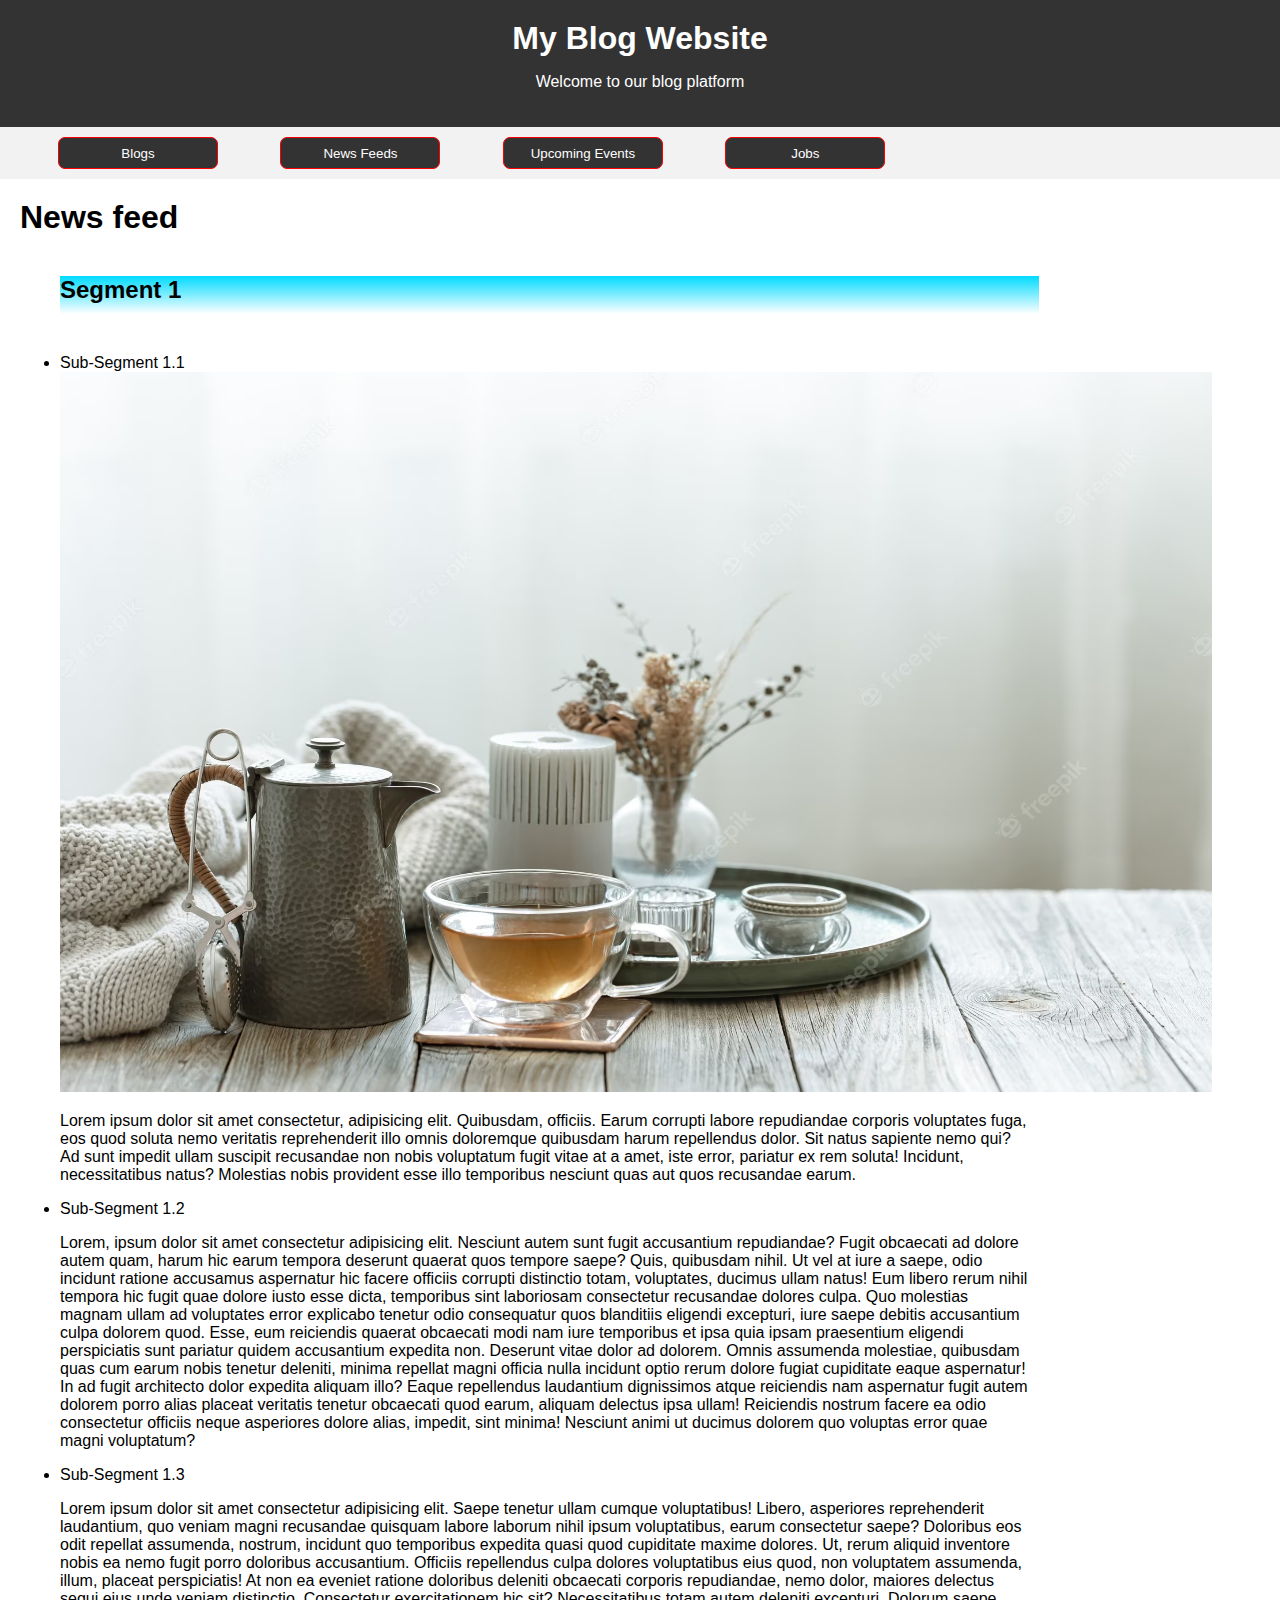
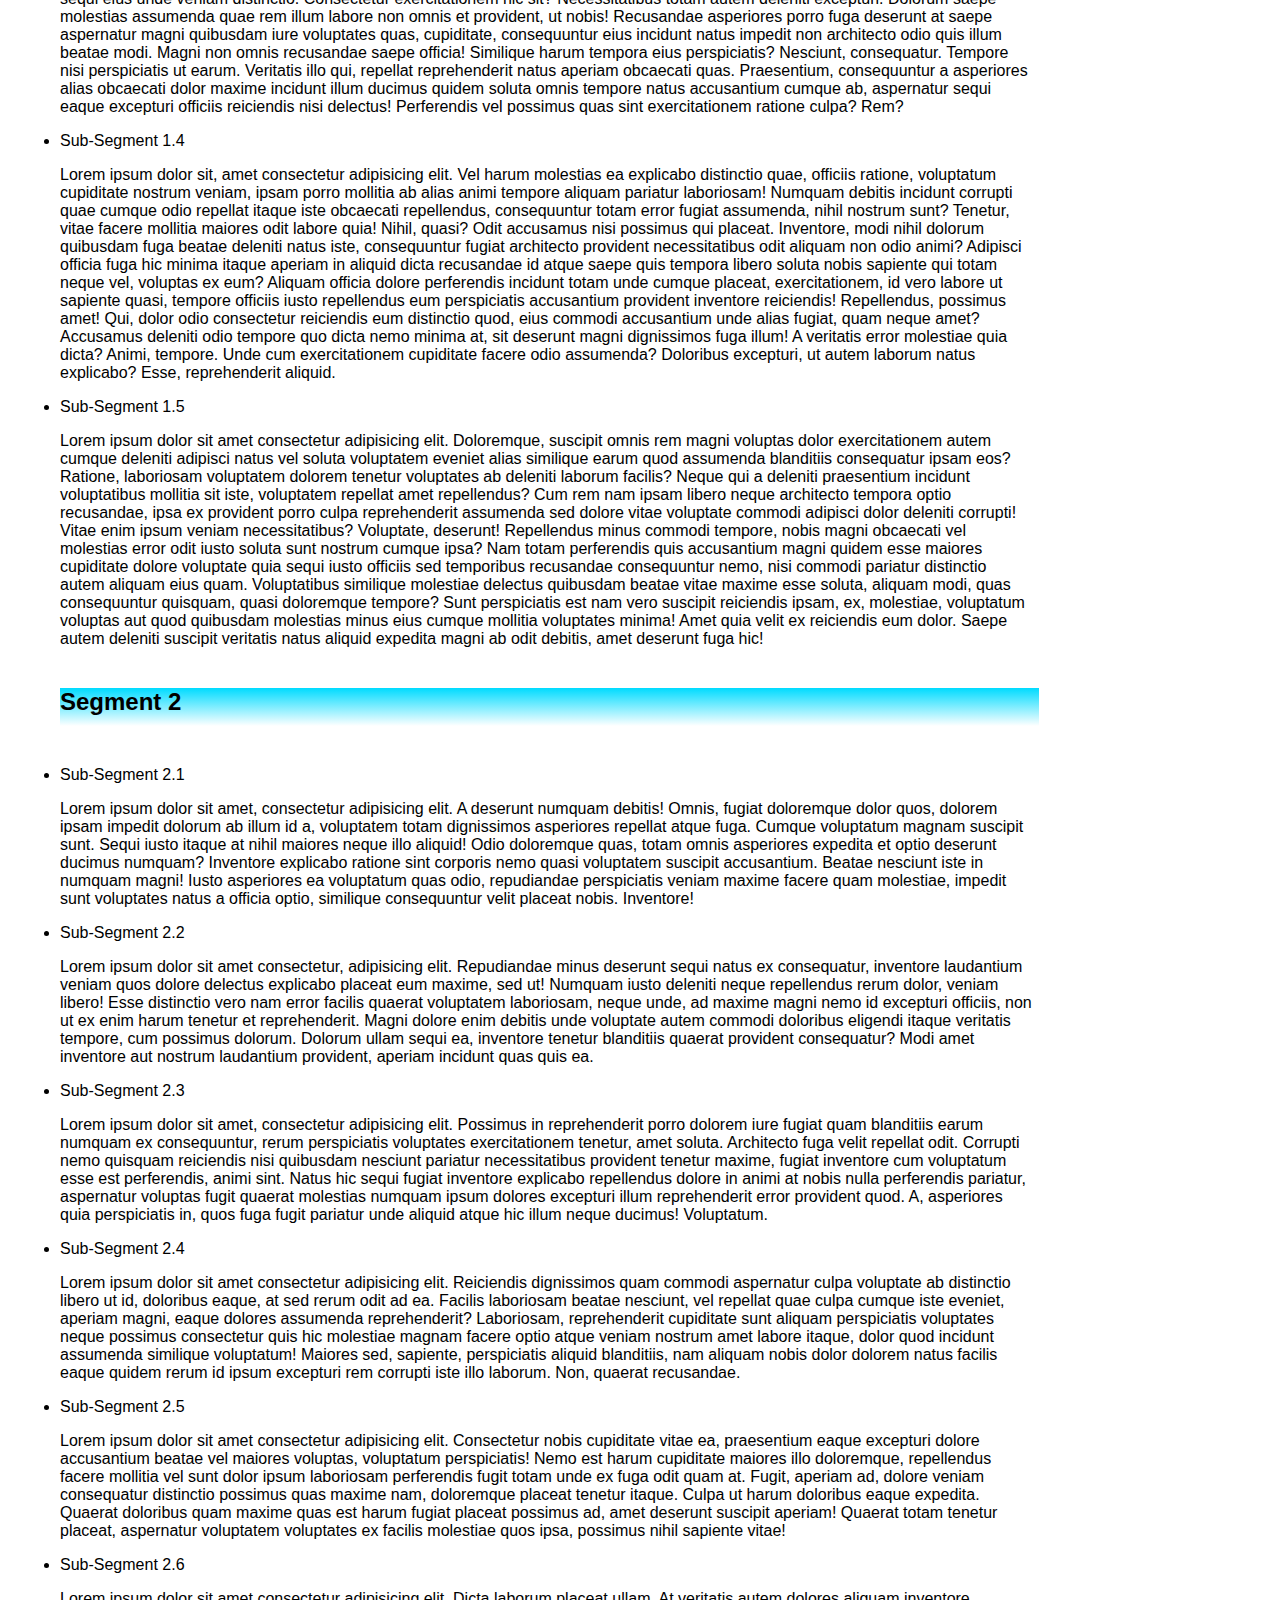
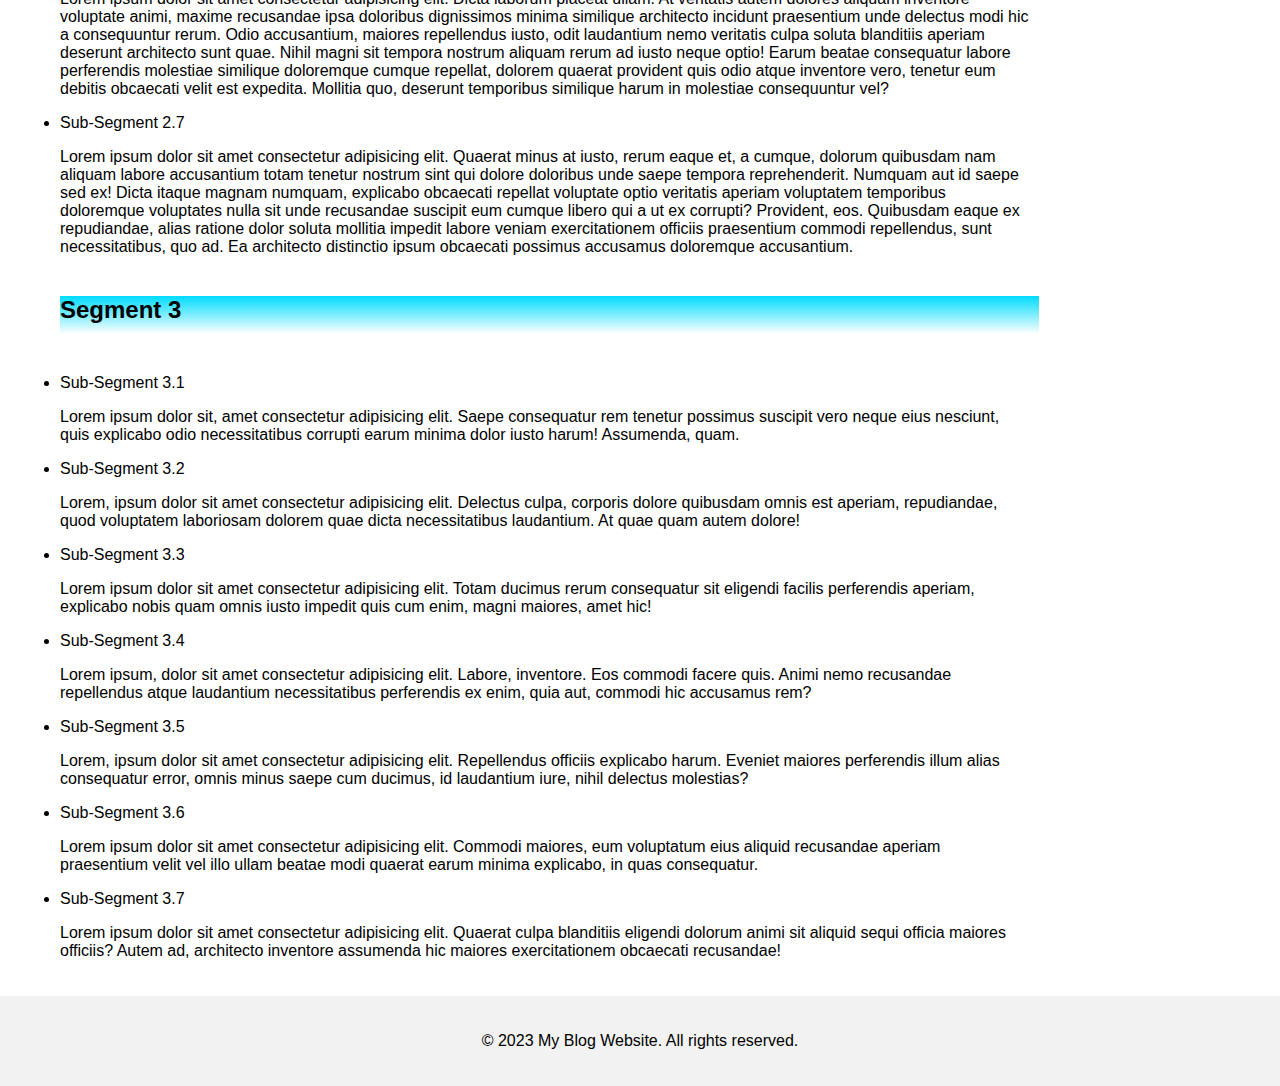
<file: index.html>
<!DOCTYPE html>
<html>

<head>
  <link rel="stylesheet" href="style.css">
  <title>My Blog Website</title>
  <style>
    /* Add your CSS styles here */

    body {
      font-family: Arial, sans-serif;
      margin: 0;
      padding: 0;
    }

    header {
      background-color: #333;
      color: #fff;
      padding: 20px;
      text-align: center;
    }

    h1 {
      margin: 0;
    }

    nav {
      background-color: #f2f2f2;
      padding: 10px;
    }

    nav ul {
      list-style-type: none;
      margin: 0;
      padding: 0;
    }

    nav ul li {
      display: inline;
      margin-right: 10px;
    }

    section {
      padding: 20px;
    }

    .segment {
      width: 33.33%;
    }

    .segment h2 {
      padding-bottom: 10px;
      background-image: linear-gradient(#00dbff, white);
      width: 237%;
      margin: 40px 40px;

    }

    .sub-segment {
      margin-bottom: 10px;
    }

    .news-feeds {
      margin-top: 20px;
    }

    .events {
      margin-top: 20px;
    }

    .jobs {
      margin-top: 20px;
    }

    footer {
      background-color: #f2f2f2;
      padding: 20px;
      text-align: center;
    }

    nav ul li button {
      text-decoration: none;
      list-style: none;
      color: transparent;
      border: 1px solid red;
      border-radius: 7px;
      width: 10rem;
      height: 2rem;
      margin-left: 3rem;
      background-color: #333;
    }

    nav ul li button :hover {
      color: blue;
      cursor: pointer;
      font-weight: 600;
    }

    nav ul li a {
      color: white;
      list-style: none;
      text-decoration: none;
    }
  </style>
</head>

<body>
  <header>
    <h1>My Blog Website</h1>
    <p>Welcome to our blog platform</p>
  </header>

  <nav>
    <ul>
      <li><button><a href="#blogs">Blogs</a></button></li>
      <li><button><a href="#news-feeds">News Feeds</a></button></li>
      <li><button><a href="upcoming events.html">Upcoming Events</a></button></li>
      <li><button><a href="jobs.html">Jobs</a></button></li>
    </ul>
  </nav>

  <section id="blogs">
    <h1>News feed</h1>
    <div class="segment">
      <h2>Segment 1</h2>
      <ul>
        <li class="sub-segment">Sub-Segment 1.1
          <img src="tea table.jpg" alt="">
          <p>Lorem ipsum dolor sit amet consectetur, adipisicing elit. Quibusdam, officiis. Earum corrupti labore
            repudiandae corporis voluptates fuga, eos quod soluta nemo veritatis reprehenderit illo omnis doloremque
            quibusdam harum repellendus dolor. Sit natus sapiente nemo qui? Ad sunt impedit ullam suscipit recusandae
            non nobis voluptatum fugit vitae at a amet, iste error, pariatur ex rem soluta! Incidunt, necessitatibus
            natus? Molestias nobis provident esse illo temporibus nesciunt quas aut quos recusandae earum.</p>
        </li>
        <li class="sub-segment">Sub-Segment 1.2
          <p>Lorem, ipsum dolor sit amet consectetur adipisicing elit. Nesciunt autem sunt fugit accusantium
            repudiandae? Fugit obcaecati ad dolore autem quam, harum hic earum tempora deserunt quaerat quos tempore
            saepe? Quis, quibusdam nihil. Ut vel at iure a saepe, odio incidunt ratione accusamus aspernatur hic facere
            officiis corrupti distinctio totam, voluptates, ducimus ullam natus! Eum libero rerum nihil tempora hic
            fugit quae dolore iusto esse dicta, temporibus sint laboriosam consectetur recusandae dolores culpa. Quo
            molestias magnam ullam ad voluptates error explicabo tenetur odio consequatur quos blanditiis eligendi
            excepturi, iure saepe debitis accusantium culpa dolorem quod. Esse, eum reiciendis quaerat obcaecati modi
            nam iure temporibus et ipsa quia ipsam praesentium eligendi perspiciatis sunt pariatur quidem accusantium
            expedita non. Deserunt vitae dolor ad dolorem. Omnis assumenda molestiae, quibusdam quas cum earum nobis
            tenetur deleniti, minima repellat magni officia nulla incidunt optio rerum dolore fugiat cupiditate eaque
            aspernatur! In ad fugit architecto dolor expedita aliquam illo? Eaque repellendus laudantium dignissimos
            atque reiciendis nam aspernatur fugit autem dolorem porro alias placeat veritatis tenetur obcaecati quod
            earum, aliquam delectus ipsa ullam! Reiciendis nostrum facere ea odio consectetur officiis neque asperiores
            dolore alias, impedit, sint minima! Nesciunt animi ut ducimus dolorem quo voluptas error quae magni
            voluptatum?</p>
        </li>
        <li class="sub-segment">Sub-Segment 1.3
          <p>Lorem ipsum dolor sit amet consectetur adipisicing elit. Saepe tenetur ullam cumque voluptatibus! Libero,
            asperiores reprehenderit laudantium, quo veniam magni recusandae quisquam labore laborum nihil ipsum
            voluptatibus, earum consectetur saepe? Doloribus eos odit repellat assumenda, nostrum, incidunt quo
            temporibus expedita quasi quod cupiditate maxime dolores. Ut, rerum aliquid inventore nobis ea nemo fugit
            porro doloribus accusantium. Officiis repellendus culpa dolores voluptatibus eius quod, non voluptatem
            assumenda, illum, placeat perspiciatis! At non ea eveniet ratione doloribus deleniti obcaecati corporis
            repudiandae, nemo dolor, maiores delectus sequi eius unde veniam distinctio. Consectetur exercitationem hic
            sit? Necessitatibus totam autem deleniti excepturi. Dolorum saepe molestias assumenda quae rem illum labore
            non omnis et provident, ut nobis! Recusandae asperiores porro fuga deserunt at saepe aspernatur magni
            quibusdam iure voluptates quas, cupiditate, consequuntur eius incidunt natus impedit non architecto odio
            quis illum beatae modi. Magni non omnis recusandae saepe officia! Similique harum tempora eius perspiciatis?
            Nesciunt, consequatur. Tempore nisi perspiciatis ut earum. Veritatis illo qui, repellat reprehenderit natus
            aperiam obcaecati quas. Praesentium, consequuntur a asperiores alias obcaecati dolor maxime incidunt illum
            ducimus quidem soluta omnis tempore natus accusantium cumque ab, aspernatur sequi eaque excepturi officiis
            reiciendis nisi delectus! Perferendis vel possimus quas sint exercitationem ratione culpa? Rem?</p>
        </li>
        <li class="sub-segment">Sub-Segment 1.4
          <p>Lorem ipsum dolor sit, amet consectetur adipisicing elit. Vel harum molestias ea explicabo distinctio quae,
            officiis ratione, voluptatum cupiditate nostrum veniam, ipsam porro mollitia ab alias animi tempore aliquam
            pariatur laboriosam! Numquam debitis incidunt corrupti quae cumque odio repellat itaque iste obcaecati
            repellendus, consequuntur totam error fugiat assumenda, nihil nostrum sunt? Tenetur, vitae facere mollitia
            maiores odit labore quia! Nihil, quasi? Odit accusamus nisi possimus qui placeat. Inventore, modi nihil
            dolorum quibusdam fuga beatae deleniti natus iste, consequuntur fugiat architecto provident necessitatibus
            odit aliquam non odio animi? Adipisci officia fuga hic minima itaque aperiam in aliquid dicta recusandae id
            atque saepe quis tempora libero soluta nobis sapiente qui totam neque vel, voluptas ex eum? Aliquam officia
            dolore perferendis incidunt totam unde cumque placeat, exercitationem, id vero labore ut sapiente quasi,
            tempore officiis iusto repellendus eum perspiciatis accusantium provident inventore reiciendis! Repellendus,
            possimus amet! Qui, dolor odio consectetur reiciendis eum distinctio quod, eius commodi accusantium unde
            alias fugiat, quam neque amet? Accusamus deleniti odio tempore quo dicta nemo minima at, sit deserunt magni
            dignissimos fuga illum! A veritatis error molestiae quia dicta? Animi, tempore. Unde cum exercitationem
            cupiditate facere odio assumenda? Doloribus excepturi, ut autem laborum natus explicabo? Esse, reprehenderit
            aliquid.</p>
        </li>
        <li class="sub-segment">Sub-Segment 1.5
          <p>Lorem ipsum dolor sit amet consectetur adipisicing elit. Doloremque, suscipit omnis rem magni voluptas
            dolor exercitationem autem cumque deleniti adipisci natus vel soluta voluptatem eveniet alias similique
            earum quod assumenda blanditiis consequatur ipsam eos? Ratione, laboriosam voluptatem dolorem tenetur
            voluptates ab deleniti laborum facilis? Neque qui a deleniti praesentium incidunt voluptatibus mollitia sit
            iste, voluptatem repellat amet repellendus? Cum rem nam ipsam libero neque architecto tempora optio
            recusandae, ipsa ex provident porro culpa reprehenderit assumenda sed dolore vitae voluptate commodi
            adipisci dolor deleniti corrupti! Vitae enim ipsum veniam necessitatibus? Voluptate, deserunt! Repellendus
            minus commodi tempore, nobis magni obcaecati vel molestias error odit iusto soluta sunt nostrum cumque ipsa?
            Nam totam perferendis quis accusantium magni quidem esse maiores cupiditate dolore voluptate quia sequi
            iusto officiis sed temporibus recusandae consequuntur nemo, nisi commodi pariatur distinctio autem aliquam
            eius quam. Voluptatibus similique molestiae delectus quibusdam beatae vitae maxime esse soluta, aliquam
            modi, quas consequuntur quisquam, quasi doloremque tempore? Sunt perspiciatis est nam vero suscipit
            reiciendis ipsam, ex, molestiae, voluptatum voluptas aut quod quibusdam molestias minus eius cumque mollitia
            voluptates minima! Amet quia velit ex reiciendis eum dolor. Saepe autem deleniti suscipit veritatis natus
            aliquid expedita magni ab odit debitis, amet deserunt fuga hic!</p>
        </li>
      </ul>
    </div>
    <div class="segment">
      <h2>Segment 2</h2>
      <ul>
        <li class="sub-segment">Sub-Segment 2.1
          <p>Lorem ipsum dolor sit amet, consectetur adipisicing elit. A deserunt numquam debitis! Omnis, fugiat
            doloremque dolor quos, dolorem ipsam impedit dolorum ab illum id a, voluptatem totam dignissimos asperiores
            repellat atque fuga. Cumque voluptatum magnam suscipit sunt. Sequi iusto itaque at nihil maiores neque illo
            aliquid! Odio doloremque quas, totam omnis asperiores expedita et optio deserunt ducimus numquam? Inventore
            explicabo ratione sint corporis nemo quasi voluptatem suscipit accusantium. Beatae nesciunt iste in numquam
            magni! Iusto asperiores ea voluptatum quas odio, repudiandae perspiciatis veniam maxime facere quam
            molestiae, impedit sunt voluptates natus a officia optio, similique consequuntur velit placeat nobis.
            Inventore!</p>
        </li>
        <li class="sub-segment">Sub-Segment 2.2
          <p>Lorem ipsum dolor sit amet consectetur, adipisicing elit. Repudiandae minus deserunt sequi natus ex
            consequatur, inventore laudantium veniam quos dolore delectus explicabo placeat eum maxime, sed ut! Numquam
            iusto deleniti neque repellendus rerum dolor, veniam libero! Esse distinctio vero nam error facilis quaerat
            voluptatem laboriosam, neque unde, ad maxime magni nemo id excepturi officiis, non ut ex enim harum tenetur
            et reprehenderit. Magni dolore enim debitis unde voluptate autem commodi doloribus eligendi itaque veritatis
            tempore, cum possimus dolorum. Dolorum ullam sequi ea, inventore tenetur blanditiis quaerat provident
            consequatur? Modi amet inventore aut nostrum laudantium provident, aperiam incidunt quas quis ea.</p>
        </li>
        <li class="sub-segment">Sub-Segment 2.3
          <p>Lorem ipsum dolor sit amet, consectetur adipisicing elit. Possimus in reprehenderit porro dolorem iure
            fugiat quam blanditiis earum numquam ex consequuntur, rerum perspiciatis voluptates exercitationem tenetur,
            amet soluta. Architecto fuga velit repellat odit. Corrupti nemo quisquam reiciendis nisi quibusdam nesciunt
            pariatur necessitatibus provident tenetur maxime, fugiat inventore cum voluptatum esse est perferendis,
            animi sint. Natus hic sequi fugiat inventore explicabo repellendus dolore in animi at nobis nulla
            perferendis pariatur, aspernatur voluptas fugit quaerat molestias numquam ipsum dolores excepturi illum
            reprehenderit error provident quod. A, asperiores quia perspiciatis in, quos fuga fugit pariatur unde
            aliquid atque hic illum neque ducimus! Voluptatum.</p>
        </li>
        <li class="sub-segment">Sub-Segment 2.4
          <p>Lorem ipsum dolor sit amet consectetur adipisicing elit. Reiciendis dignissimos quam commodi aspernatur
            culpa voluptate ab distinctio libero ut id, doloribus eaque, at sed rerum odit ad ea. Facilis laboriosam
            beatae nesciunt, vel repellat quae culpa cumque iste eveniet, aperiam magni, eaque dolores assumenda
            reprehenderit? Laboriosam, reprehenderit cupiditate sunt aliquam perspiciatis voluptates neque possimus
            consectetur quis hic molestiae magnam facere optio atque veniam nostrum amet labore itaque, dolor quod
            incidunt assumenda similique voluptatum! Maiores sed, sapiente, perspiciatis aliquid blanditiis, nam aliquam
            nobis dolor dolorem natus facilis eaque quidem rerum id ipsum excepturi rem corrupti iste illo laborum. Non,
            quaerat recusandae.</p>
        </li>
        <li class="sub-segment">Sub-Segment 2.5
          <p>Lorem ipsum dolor sit amet consectetur adipisicing elit. Consectetur nobis cupiditate vitae ea, praesentium
            eaque excepturi dolore accusantium beatae vel maiores voluptas, voluptatum perspiciatis! Nemo est harum
            cupiditate maiores illo doloremque, repellendus facere mollitia vel sunt dolor ipsum laboriosam perferendis
            fugit totam unde ex fuga odit quam at. Fugit, aperiam ad, dolore veniam consequatur distinctio possimus quas
            maxime nam, doloremque placeat tenetur itaque. Culpa ut harum doloribus eaque expedita. Quaerat doloribus
            quam maxime quas est harum fugiat placeat possimus ad, amet deserunt suscipit aperiam! Quaerat totam tenetur
            placeat, aspernatur voluptatem voluptates ex facilis molestiae quos ipsa, possimus nihil sapiente vitae!</p>
        </li>
        <li class="sub-segment">Sub-Segment 2.6
          <p>Lorem ipsum dolor sit amet consectetur adipisicing elit. Dicta laborum placeat ullam. At veritatis autem
            dolores aliquam inventore voluptate animi, maxime recusandae ipsa doloribus dignissimos minima similique
            architecto incidunt praesentium unde delectus modi hic a consequuntur rerum. Odio accusantium, maiores
            repellendus iusto, odit laudantium nemo veritatis culpa soluta blanditiis aperiam deserunt architecto sunt
            quae. Nihil magni sit tempora nostrum aliquam rerum ad iusto neque optio! Earum beatae consequatur labore
            perferendis molestiae similique doloremque cumque repellat, dolorem quaerat provident quis odio atque
            inventore vero, tenetur eum debitis obcaecati velit est expedita. Mollitia quo, deserunt temporibus
            similique harum in molestiae consequuntur vel?</p>
        </li>
        <li class="sub-segment">Sub-Segment 2.7
          <p>Lorem ipsum dolor sit amet consectetur adipisicing elit. Quaerat minus at iusto, rerum eaque et, a cumque,
            dolorum quibusdam nam aliquam labore accusantium totam tenetur nostrum sint qui dolore doloribus unde saepe
            tempora reprehenderit. Numquam aut id saepe sed ex! Dicta itaque magnam numquam, explicabo obcaecati
            repellat voluptate optio veritatis aperiam voluptatem temporibus doloremque voluptates nulla sit unde
            recusandae suscipit eum cumque libero qui a ut ex corrupti? Provident, eos. Quibusdam eaque ex repudiandae,
            alias ratione dolor soluta mollitia impedit labore veniam exercitationem officiis praesentium commodi
            repellendus, sunt necessitatibus, quo ad. Ea architecto distinctio ipsum obcaecati possimus accusamus
            doloremque accusantium.</p>
        </li>
      </ul>
    </div>
    <div class="segment">
      <h2>Segment 3</h2>
      <ul>
        <li class="sub-segment">Sub-Segment 3.1
          <p>Lorem ipsum dolor sit, amet consectetur adipisicing elit. Saepe consequatur rem tenetur possimus suscipit vero neque eius nesciunt, quis explicabo odio necessitatibus corrupti earum minima dolor iusto harum! Assumenda, quam.</p>
        </li>
        <li class="sub-segment">Sub-Segment 3.2
          <p>Lorem, ipsum dolor sit amet consectetur adipisicing elit. Delectus culpa, corporis dolore quibusdam omnis est aperiam, repudiandae, quod voluptatem laboriosam dolorem quae dicta necessitatibus laudantium. At quae quam autem dolore!</p>
        </li>
        <li class="sub-segment">Sub-Segment 3.3
          <p>Lorem ipsum dolor sit amet consectetur adipisicing elit. Totam ducimus rerum consequatur sit eligendi facilis perferendis aperiam, explicabo nobis quam omnis iusto impedit quis cum enim, magni maiores, amet hic!</p>
        </li>
        <li class="sub-segment">Sub-Segment 3.4
          <p>Lorem ipsum, dolor sit amet consectetur adipisicing elit. Labore, inventore. Eos commodi facere quis. Animi nemo recusandae repellendus atque laudantium necessitatibus perferendis ex enim, quia aut, commodi hic accusamus rem?</p>
        </li>
        <li class="sub-segment">Sub-Segment 3.5
          <p>Lorem, ipsum dolor sit amet consectetur adipisicing elit. Repellendus officiis explicabo harum. Eveniet maiores perferendis illum alias consequatur error, omnis minus saepe cum ducimus, id laudantium iure, nihil delectus molestias?</p>
        </li>
        <li class="sub-segment">Sub-Segment 3.6
          <p>Lorem ipsum dolor sit amet consectetur adipisicing elit. Commodi maiores, eum voluptatum eius aliquid recusandae aperiam praesentium velit vel illo ullam beatae modi quaerat earum minima explicabo, in quas consequatur.</p>
        </li>
        <li class="sub-segment">Sub-Segment 3.7
          <p>Lorem ipsum dolor sit amet consectetur adipisicing elit. Quaerat culpa blanditiis eligendi dolorum animi sit aliquid sequi officia maiores officiis? Autem ad, architecto inventore assumenda hic maiores exercitationem obcaecati recusandae!</p>
        </li>
      </ul>
    </div>
  </section>

 
  <footer>
    <p>© 2023 My Blog Website. All rights reserved.</p>
  </footer>
</body>

</html>
</file>
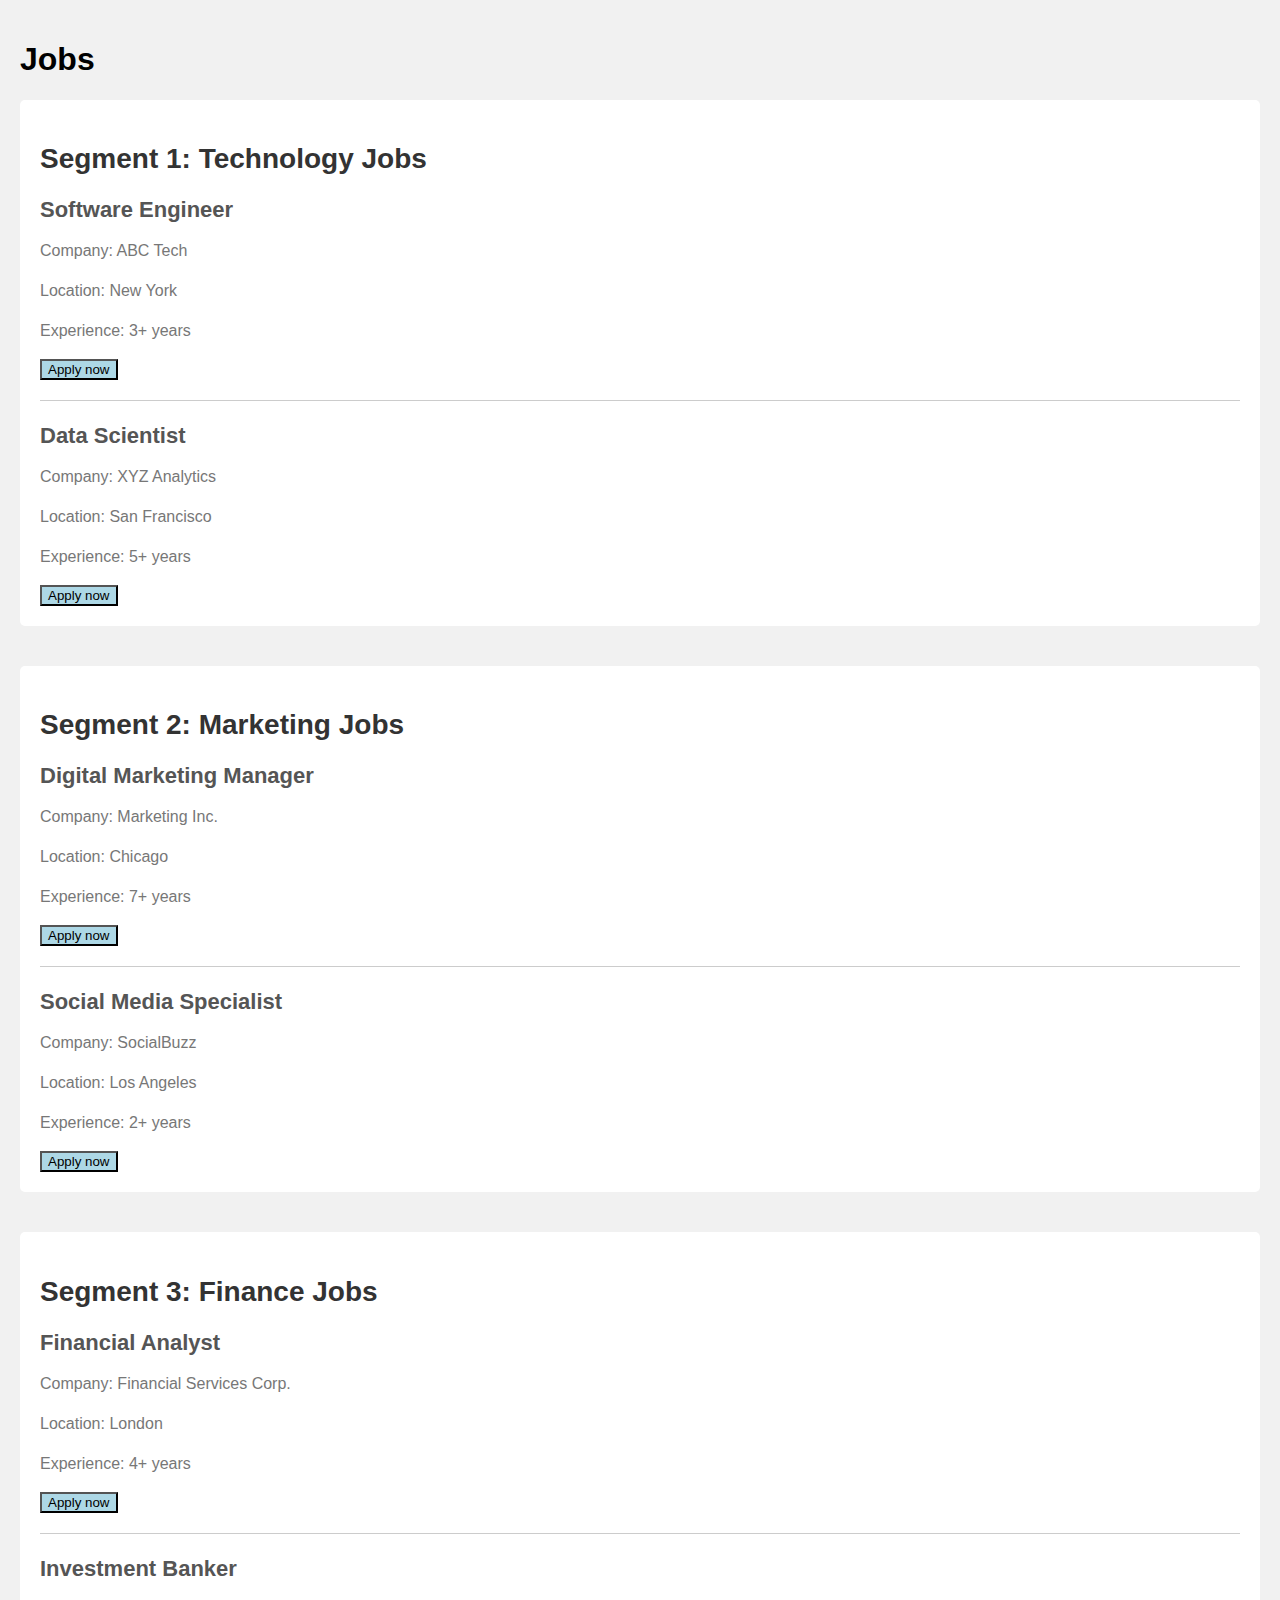
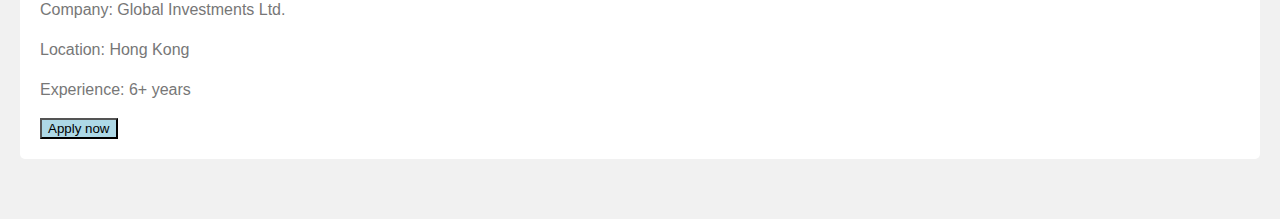
<file: jobs.html>
<!DOCTYPE html>
<html>
<head>
  <title>Job Listings</title>
  <style>
    body {
      font-family: Arial, sans-serif;
      background-color: #f1f1f1;
      margin: 0;
      padding: 20px;
    }
    
    .segment {
      background-color: #ffffff;
      border-radius: 5px;
      margin-bottom: 40px;
      padding: 20px;
    }
    
    .segment-title {
      color: #333333;
      font-size: 28px;
      font-weight: bold;
      margin-bottom: 10px;
    }
    
    .sub-segment {
      border-bottom: 1px solid #cccccc;
      margin-bottom: 20px;
      padding-bottom: 20px;
    }
    
    .sub-segment:last-child {
      border-bottom: none;
      margin-bottom: 0;
      padding-bottom: 0;
    }
    
    .sub-segment-title {
      color: #555555;
      font-size: 22px;
      font-weight: bold;
      margin-bottom: 5px;
    }
    
    .sub-segment-details {
      color: #777777;
      font-size: 16px;
      line-height: 1.5;
    }
    button{
        background-color: lightblue;
    }
  </style>
</head>
<body>
    <h1>Jobs</h1>
  <div class="segment">
    <h2 class="segment-title">Segment 1: Technology Jobs</h2>
    <div class="sub-segment">
      <h3 class="sub-segment-title">Software Engineer</h3>
      <p class="sub-segment-details">Company: ABC Tech</p>
      <p class="sub-segment-details">Location: New York</p>
      <p class="sub-segment-details">Experience: 3+ years</p>
      <button>Apply now</button>
    </div>
    <div class="sub-segment">
      <h3 class="sub-segment-title">Data Scientist</h3>
      <p class="sub-segment-details">Company: XYZ Analytics</p>
      <p class="sub-segment-details">Location: San Francisco</p>
      <p class="sub-segment-details">Experience: 5+ years</p>
      <button>Apply now</button>
    </div>
    <!-- Add more subsegments here -->
  </div>
  
  <div class="segment">
    <h2 class="segment-title">Segment 2: Marketing Jobs</h2>
    <div class="sub-segment">
      <h3 class="sub-segment-title">Digital Marketing Manager</h3>
      <p class="sub-segment-details">Company: Marketing Inc.</p>
      <p class="sub-segment-details">Location: Chicago</p>
      <p class="sub-segment-details">Experience: 7+ years</p>
      <button>Apply now</button>
    </div>
    <div class="sub-segment">
      <h3 class="sub-segment-title">Social Media Specialist</h3>
      <p class="sub-segment-details">Company: SocialBuzz</p>
      <p class="sub-segment-details">Location: Los Angeles</p>
      <p class="sub-segment-details">Experience: 2+ years</p>
      <button>Apply now</button>
    </div>
    <!-- Add more subsegments here -->
  </div>
  
  <div class="segment">
    <h2 class="segment-title">Segment 3: Finance Jobs</h2>
    <div class="sub-segment">
      <h3 class="sub-segment-title">Financial Analyst</h3>
      <p class="sub-segment-details">Company: Financial Services Corp.</p>
      <p class="sub-segment-details">Location: London</p>
      <p class="sub-segment-details">Experience: 4+ years</p>
      <button>Apply now</button>
    </div>
    <div class="sub-segment">
      <h3 class="sub-segment-title">Investment Banker</h3>
      <p class="sub-segment-details">Company: Global Investments Ltd.</p>
      <p class="sub-segment-details">Location: Hong Kong</p>
      <p class="sub-segment-details">Experience: 6+ years</p>
      <button>Apply now</button>
    </div>
    <!-- Add more subsegments here -->
  </div>
</body>
</html>
</file>
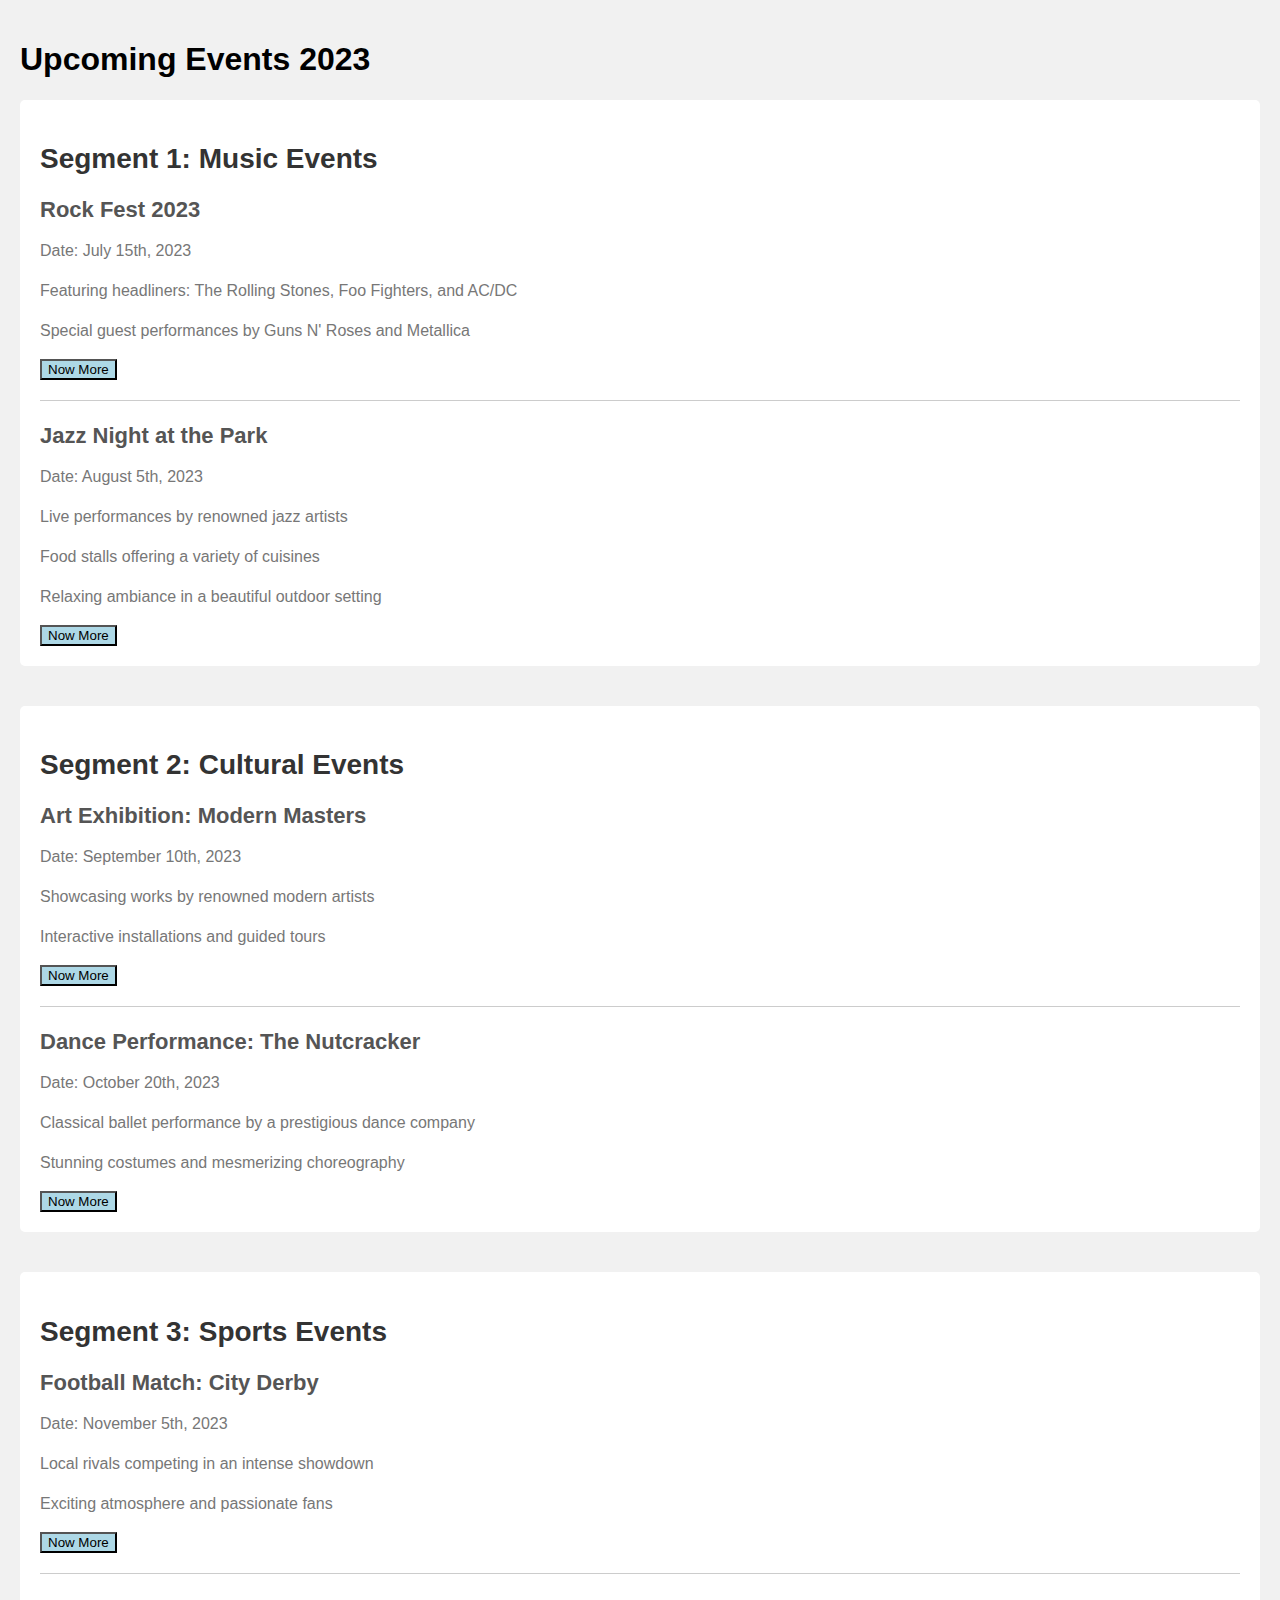
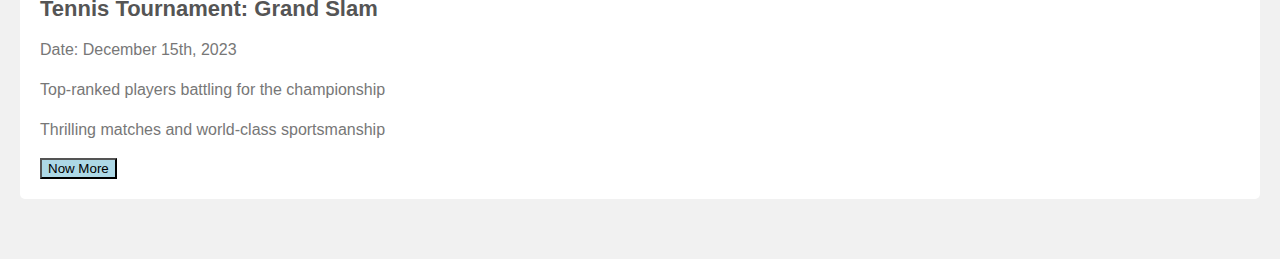
<file: upcoming events.html>
<!DOCTYPE html>
<html>
<head>
  <title>Upcoming Events</title>
  <style>
    body {
      font-family: Arial, sans-serif;
      background-color: #f1f1f1;
      margin: 0;
      padding: 20px;
    }
    
    .segment {
      background-color: #ffffff;
      border-radius: 5px;
      margin-bottom: 40px;
      padding: 20px;
    }
    
    .segment-title {
      color: #333333;
      font-size: 28px;
      font-weight: bold;
      margin-bottom: 10px;
    }
    
    .sub-segment {
      border-bottom: 1px solid #cccccc;
      margin-bottom: 20px;
      padding-bottom: 20px;
    }
    
    .sub-segment:last-child {
      border-bottom: none;
      margin-bottom: 0;
      padding-bottom: 0;
    }
    
    .sub-segment-title {
      color: #555555;
      font-size: 22px;
      font-weight: bold;
      margin-bottom: 5px;
    }
    
    .sub-segment-details {
      color: #777777;
      font-size: 16px;
      line-height: 1.5;
    }
    button{
        background-color: lightblue;
    }
  </style>
</head>
<body>
    <h1>Upcoming Events 2023</h1>
  <div class="segment">
    <h2 class="segment-title">Segment 1: Music Events</h2>
    <div class="sub-segment">
      <h3 class="sub-segment-title">Rock Fest 2023</h3>
      <p class="sub-segment-details">Date: July 15th, 2023</p>
      <p class="sub-segment-details">Featuring headliners: The Rolling Stones, Foo Fighters, and AC/DC</p>
      <p class="sub-segment-details">Special guest performances by Guns N' Roses and Metallica</p>
      <button>Now More</button>
    </div>
    <div class="sub-segment">
      <h3 class="sub-segment-title">Jazz Night at the Park</h3>
      <p class="sub-segment-details">Date: August 5th, 2023</p>
      <p class="sub-segment-details">Live performances by renowned jazz artists</p>
      <p class="sub-segment-details">Food stalls offering a variety of cuisines</p>
      <p class="sub-segment-details">Relaxing ambiance in a beautiful outdoor setting</p>
      <button>Now More</button>
    </div>
    <!-- Add more subsegments here -->
  </div>
  
  <div class="segment">
    <h2 class="segment-title">Segment 2: Cultural Events</h2>
    <div class="sub-segment">
      <h3 class="sub-segment-title">Art Exhibition: Modern Masters</h3>
      <p class="sub-segment-details">Date: September 10th, 2023</p>
      <p class="sub-segment-details">Showcasing works by renowned modern artists</p>
      <p class="sub-segment-details">Interactive installations and guided tours</p>
      <button>Now More</button>
    </div>
    <div class="sub-segment">
      <h3 class="sub-segment-title">Dance Performance: The Nutcracker</h3>
      <p class="sub-segment-details">Date: October 20th, 2023</p>
      <p class="sub-segment-details">Classical ballet performance by a prestigious dance company</p>
      <p class="sub-segment-details">Stunning costumes and mesmerizing choreography</p>
      <button>Now More</button>
    </div>
    <!-- Add more subsegments here -->
  </div>
  
  <div class="segment">
    <h2 class="segment-title">Segment 3: Sports Events</h2>
    <div class="sub-segment">
      <h3 class="sub-segment-title">Football Match: City Derby</h3>
      <p class="sub-segment-details">Date: November 5th, 2023</p>
      <p class="sub-segment-details">Local rivals competing in an intense showdown</p>
      <p class="sub-segment-details">Exciting atmosphere and passionate fans</p>
      <button>Now More</button>
    </div>
    <div class="sub-segment">
      <h3 class="sub-segment-title">Tennis Tournament: Grand Slam</h3>
      <p class="sub-segment-details">Date: December 15th, 2023</p>
      <p class="sub-segment-details">Top-ranked players battling for the championship</p>
      <p class="sub-segment-details">Thrilling matches and world-class sportsmanship</p>
      <button>Now More</button>
    </div>
    <!-- Add more subsegments here -->
  </div>
</body>
</html>
</file>
<file: style.css>
.segment ul li img{
    width: 90vw;
    height: 80vh;
}
.segment ul li p{
  width: 76vw;
}
</file>
